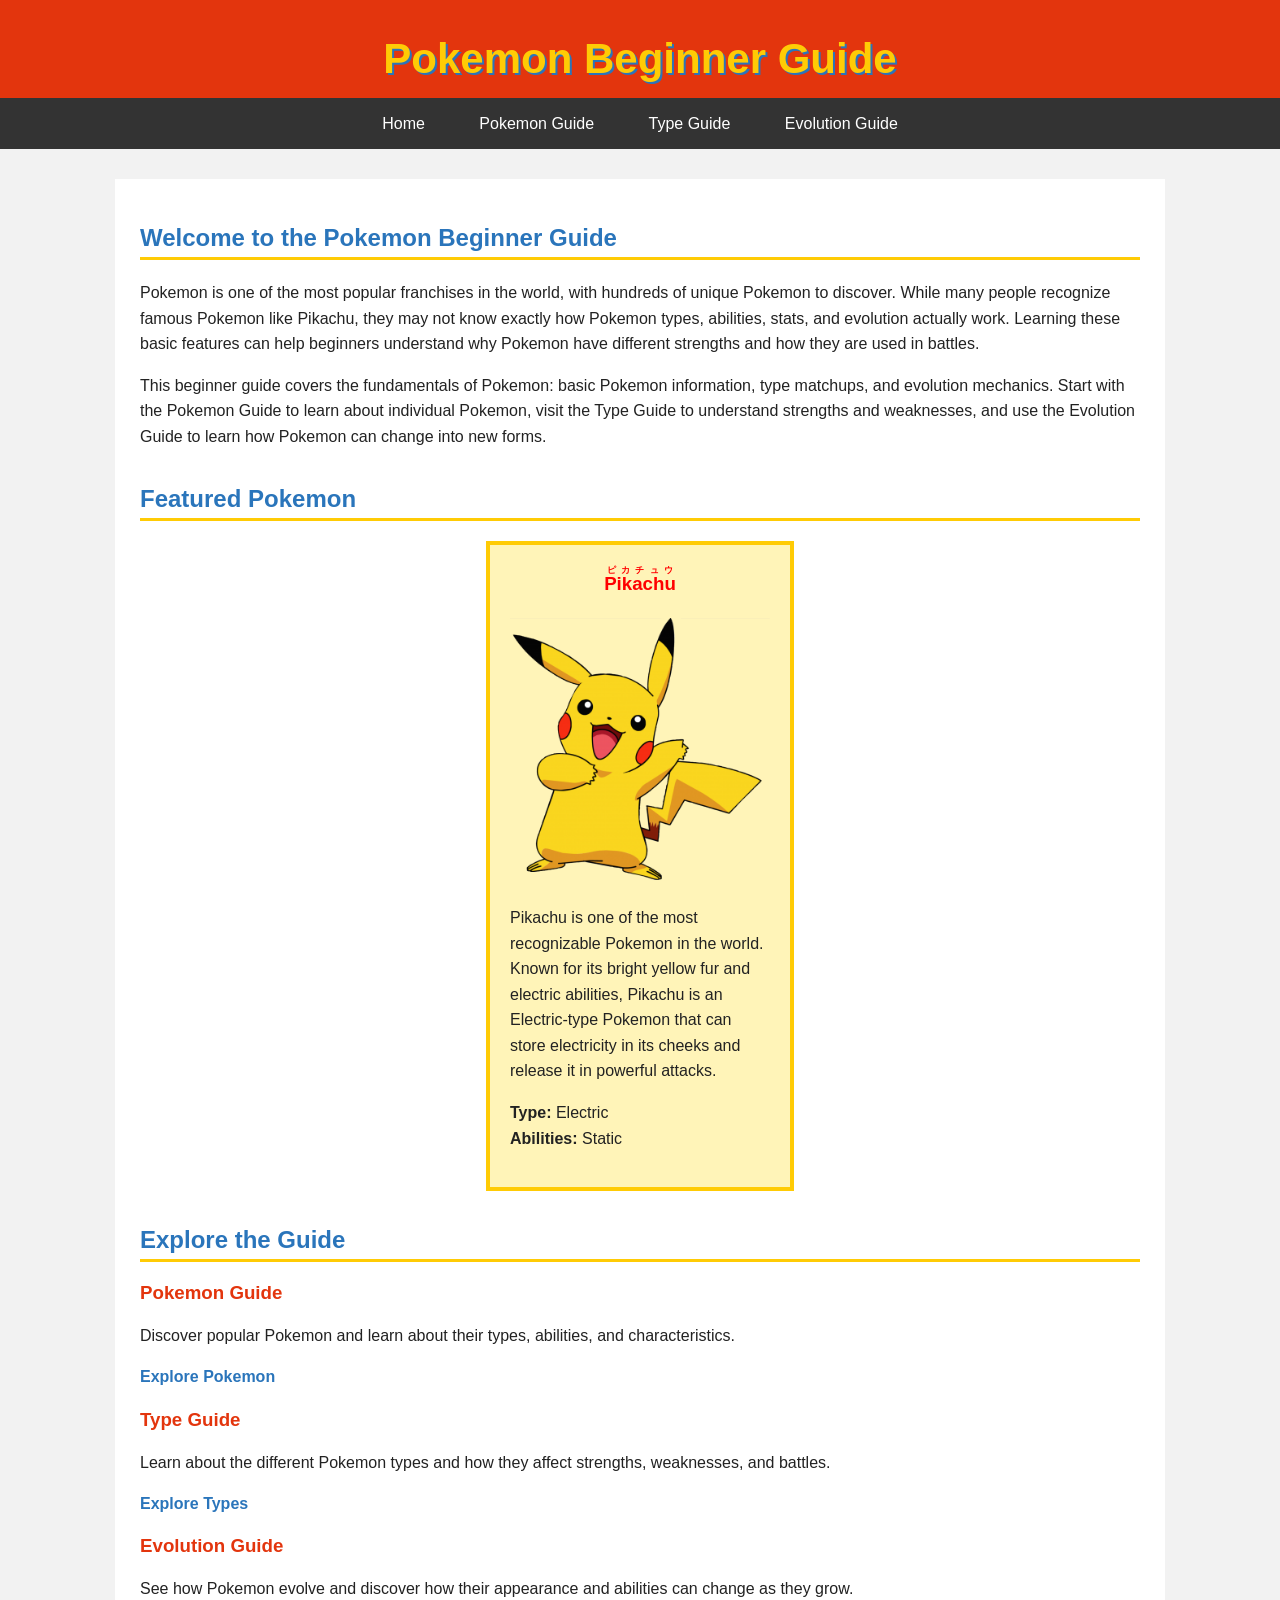
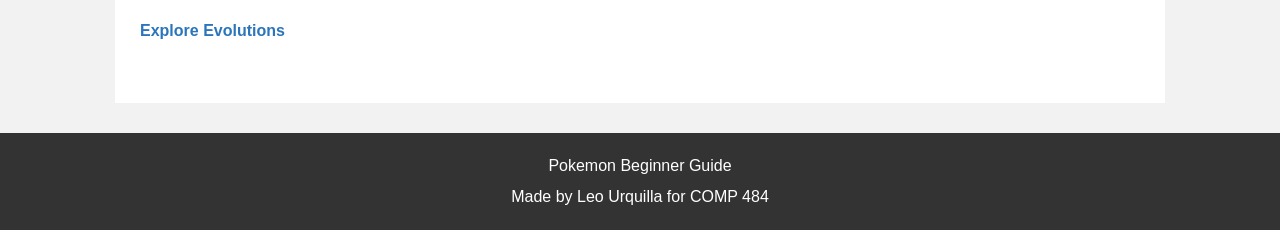
<file: index.html>
<!DOCTYPE html>
<html lang="en">
<head>
    <meta charset="UTF-8" />
    <title>Pokemon Beginner Guide</title>
    <link href="css/styles.css" rel="stylesheet" type="text/css" />
</head>
<body> 
    <header role="banner">
        <h1>Pokemon Beginner Guide</h1>

        <nav role="navigation">
            <ul>
                <li><a href="index.html" title="Home">Home</a></li>
                <li><a href="pokemon.html" title="Pokemon Guide">Pokemon Guide</a></li>
                <li><a href="types.html" title="Pokemon Types Guide">Type Guide</a></li>
                <li><a href="evolution.html" title="Pokemon Evolution Guide">Evolution Guide</a></li>
            </ul>
        </nav>
    </header>

<main role="main">
    <article role="article">
        <section>
            <h2>Welcome to the Pokemon Beginner Guide</h2>

            <p>Pokemon is one of the most popular franchises in the world, with hundreds of unique Pokemon to discover. While many people recognize famous Pokemon like Pikachu, they may not know exactly how Pokemon types, abilities, stats, and evolution actually work. Learning these basic features can help beginners understand why Pokemon have different strengths and how they are used in battles.</p>

            <p>This beginner guide covers the fundamentals of Pokemon: basic Pokemon information, type matchups, and evolution mechanics. Start with the Pokemon Guide to learn about individual Pokemon, visit the Type Guide to understand strengths and weaknesses, and use the Evolution Guide to learn how Pokemon can change into new forms.</p>

        </section>
        <section>
            <h2>Featured Pokemon</h2>
            <div class="pokemon-card pikachu-card">
            <h3>

                <!-- The <ruby> element adds small annotations to text. I used it with Pokemon names throughout the website to display their Japanese names above their English names. -->
                    
                <ruby>
                    Pikachu
                    <rt>ピカチュウ</rt>
                </ruby>
            </h3>
            
                <!-- The fetchpriority attribute gives the browser a notice about how important a resource is to load. I used fetchpriority="high" on the featured Pikachu image because it is in the Home Page. -->

            <img src="images/pikachu.png" alt="Pikachu Pokemon" width="300" fetchpriority="high" />

            <p>Pikachu is one of the most recognizable Pokemon in the world. Known for its bright yellow fur and electric abilities, Pikachu is an Electric-type Pokemon that can store electricity in its cheeks and release it in powerful attacks.</p>

            <p><strong>Type:</strong> Electric <br /> <strong>Abilities:</strong> Static</p>
            </div>
        </section>
        <section>
            <h2>Explore the Guide</h2>

            <h3>Pokemon Guide</h3>
            <p>Discover popular Pokemon and learn about their types, abilities, and characteristics.</p>
            <p><a href="pokemon.html" title="Explore the Pokemon Guide">Explore Pokemon</a></p>

            <h3>Type Guide</h3>
            <p>Learn about the different Pokemon types and how they affect strengths, weaknesses, and battles.</p>
            <p><a href="types.html" title="Explore the Pokemon Type Guide">Explore Types</a></p>

            <h3>Evolution Guide</h3>
            <p>See how Pokemon evolve and discover how their appearance and abilities can change as they grow.</p>
            <p><a href="evolution.html" title="Explore the Pokemon Evolution Guide">Explore Evolutions</a></p>
        </section>
    </article>
</main>
<footer role="contentinfo">
    <p>Pokemon Beginner Guide</p>
    <p>Made by Leo Urquilla for COMP 484</p>
</footer>
</body>
</html>
</file>
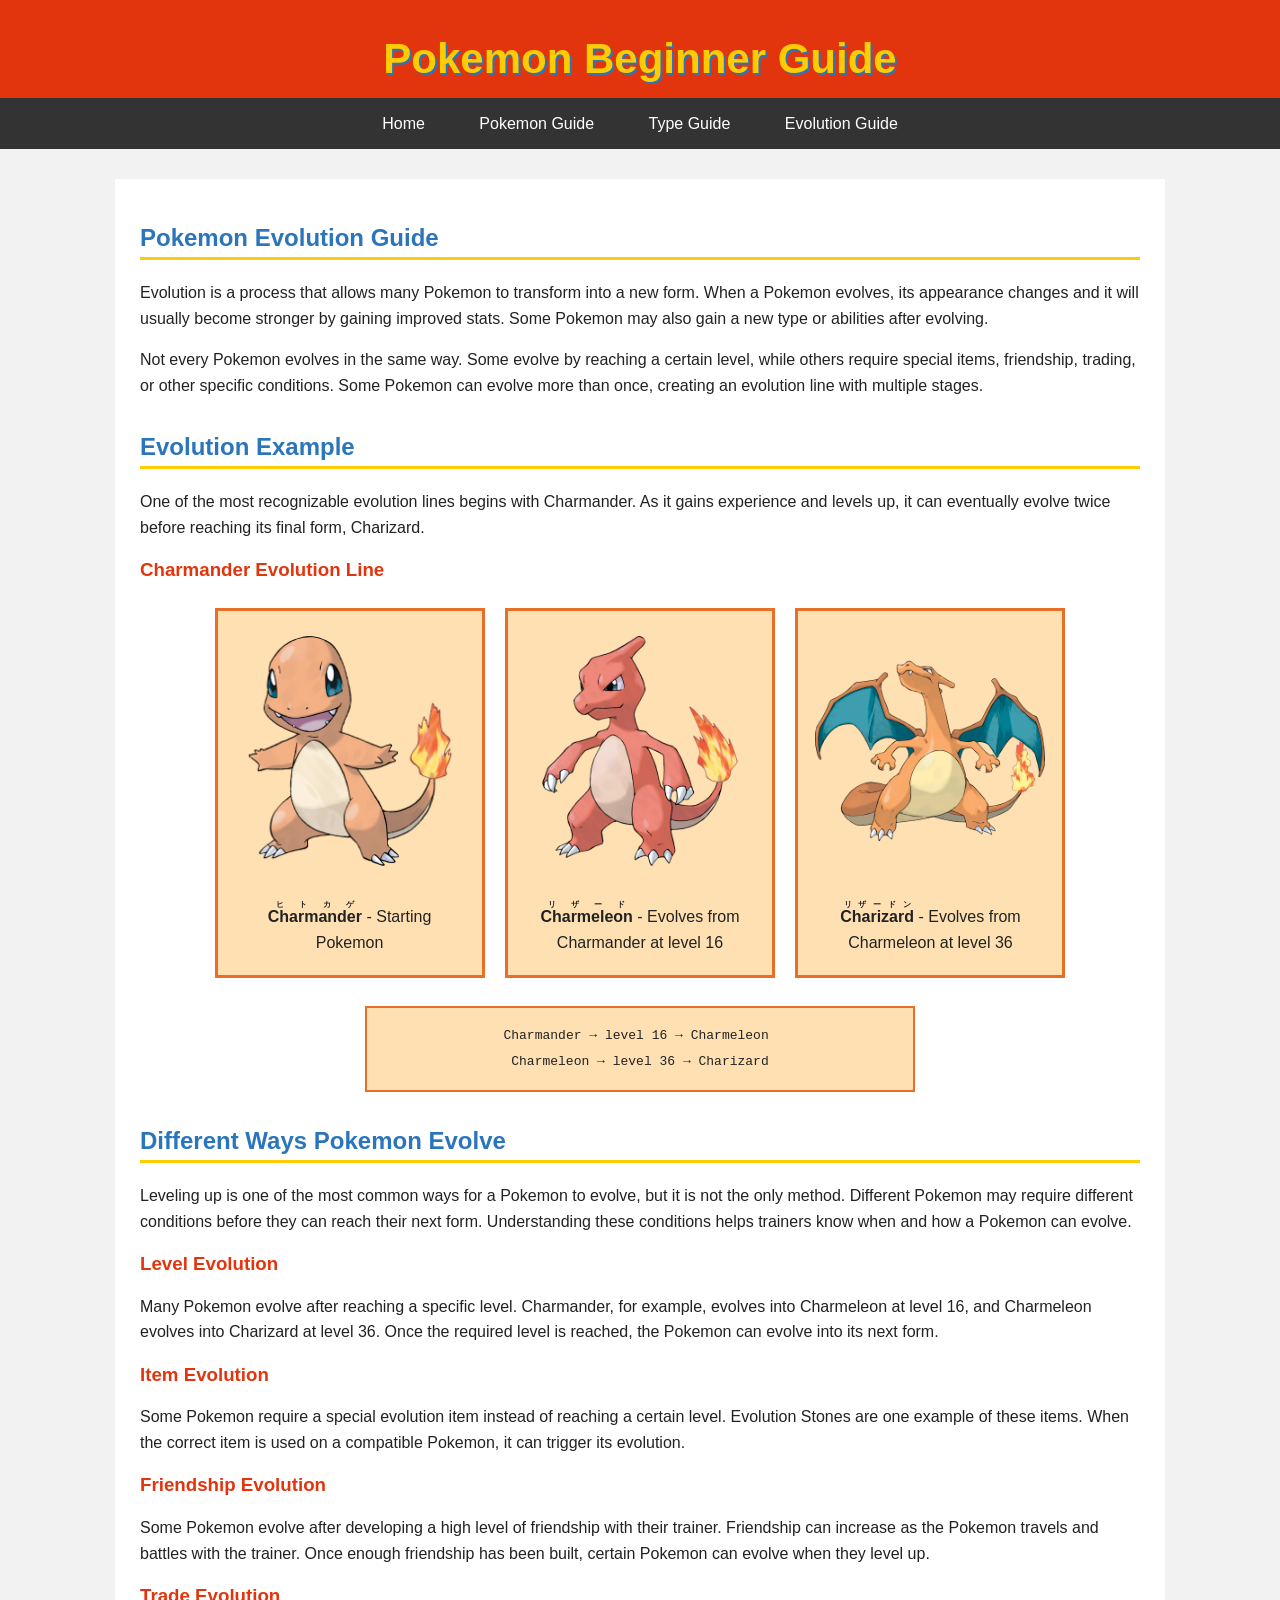
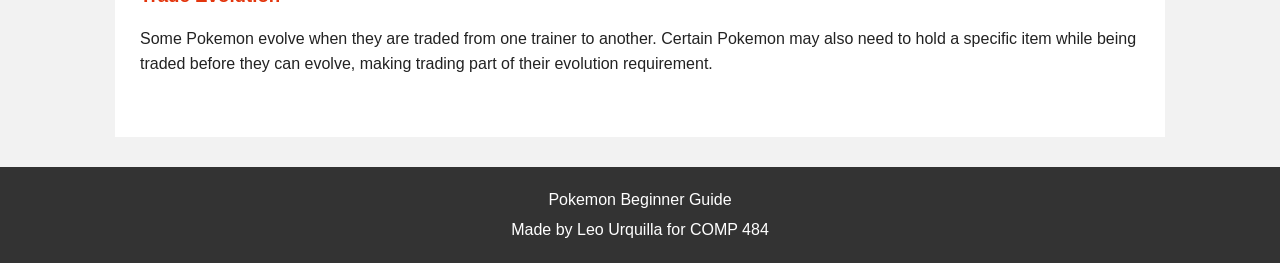
<file: evolution.html>
<!DOCTYPE html>
<html lang="en">
<head>
    <meta charset="UTF-8" />
    <title>Pokemon Evolution Guide</title>
    <link href="css/styles.css" rel="stylesheet" type="text/css" />
</head>
<body> 
    <header role="banner">
        <h1>Pokemon Beginner Guide</h1>

        <nav role="navigation">
            <ul>
                <li><a href="index.html" title="Home">Home</a></li>
                <li><a href="pokemon.html" title="Pokemon Guide">Pokemon Guide</a></li>
                <li><a href="types.html" title="Pokemon Types Guide">Type Guide</a></li>
                <li><a href="evolution.html" title="Pokemon Evolution Guide">Evolution Guide</a></li>
            </ul>
        </nav>
    </header>

<main role="main">
    <article role="article">
        <section>
            <h2>Pokemon Evolution Guide</h2>

            <p>Evolution is a process that allows many Pokemon to transform into a new form. When a Pokemon evolves, its appearance changes and it will usually become stronger by gaining improved stats. Some Pokemon may also gain a new type or abilities after evolving.</p>

            <p>Not every Pokemon evolves in the same way. Some evolve by reaching a certain level, while others require special items, friendship, trading, or other specific conditions. Some Pokemon can evolve more than once, creating an evolution line with multiple stages.</p>
        </section>
        <section>
            <h2>Evolution Example</h2>
            <p>One of the most recognizable evolution lines begins with Charmander. As it gains experience and levels up, it can eventually evolve twice before reaching its final form, Charizard.</p>
            <h3>Charmander Evolution Line</h3>
            <ol class="evolution-line">
                <li><img src="images/charmander.png" alt="Charmander Pokemon" width="250" loading="lazy" /><p>
                    <strong>

                <!-- The <ruby> element is used to provide a small annotation for text. On my website I used it to display the Japanese names of the Pokemon above their English names. -->

                        <ruby>
                            Charmander
                            <rt>ヒトカゲ</rt>
                        </ruby>
                    </strong> - Starting Pokemon</p></li>
                <li><img src="images/charmeleon.png" alt="Charmeleon Pokemon" width="250" loading="lazy" /><p>
                    <strong>
                        <ruby>
                            Charmeleon
                            <rt>リザード</rt>
                        </ruby>
                    </strong> - Evolves from Charmander at level 16</p></li>
                <li><img src="images/charizard.png" alt="Charizard Pokemon" width="250" loading="lazy" /><p>
                    <strong>
                        <ruby>
                            Charizard
                            <rt>リザードン</rt>
                        </ruby>
                    </strong> - Evolves from Charmeleon at level 36</p></li>
            </ol>

                <!-- The <pre> (preformatted text) element preserves spaces and line breaks as they are written in the HTML. I used it on the Evolution Guide to display the Charmander evolution path. -->

                    <pre>Charmander → level 16 → Charmeleon 
Charmeleon → level 36 → Charizard</pre>
        </section>
        <section>
            <h2>Different Ways Pokemon Evolve</h2>
            <p>Leveling up is one of the most common ways for a Pokemon to evolve, but it is not the only method. Different Pokemon may require different conditions before they can reach their next form. Understanding these conditions helps trainers know when and how a Pokemon can evolve.</p>
            <h3>Level Evolution</h3>
            <p>Many Pokemon evolve after reaching a specific level. Charmander, for example, evolves into Charmeleon at level 16, and Charmeleon evolves into Charizard at level 36. Once the required level is reached, the Pokemon can evolve into its next form.</p>
            <h3>Item Evolution</h3>
            <p>Some Pokemon require a special evolution item instead of reaching a certain level. Evolution Stones are one example of these items. When the correct item is used on a compatible Pokemon, it can trigger its evolution.</p>
            <h3>Friendship Evolution</h3>
            <p>Some Pokemon evolve after developing a high level of friendship with their trainer. Friendship can increase as the Pokemon travels and battles with the trainer. Once enough friendship has been built, certain Pokemon can evolve when they level up.</p>
            <h3>Trade Evolution</h3>
            <p>Some Pokemon evolve when they are traded from one trainer to another. Certain Pokemon may also need to hold a specific item while being traded before they can evolve, making trading part of their evolution requirement.</p>
        </section>
    </article>
</main>
<footer role="contentinfo">
    <p>Pokemon Beginner Guide</p>
    <p>Made by Leo Urquilla for COMP 484</p>
</footer>
</body>
</html>
</file>
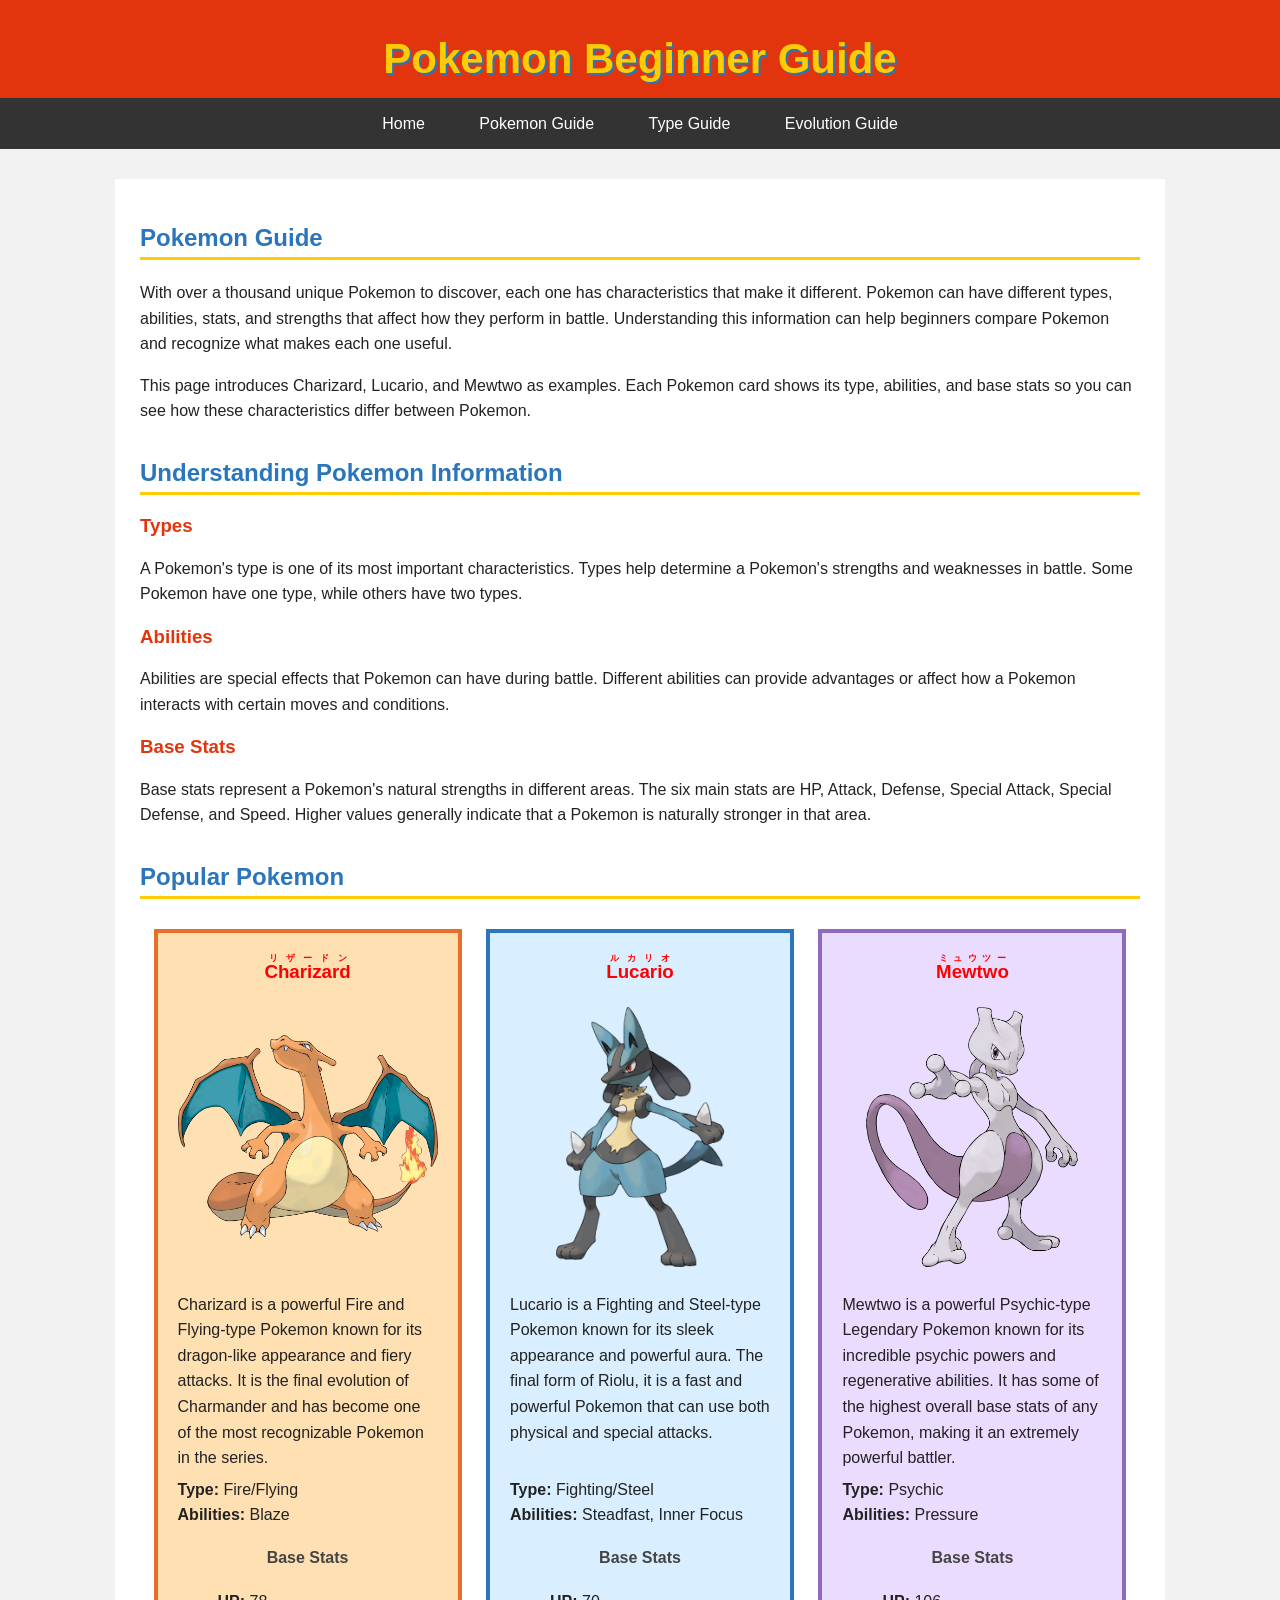
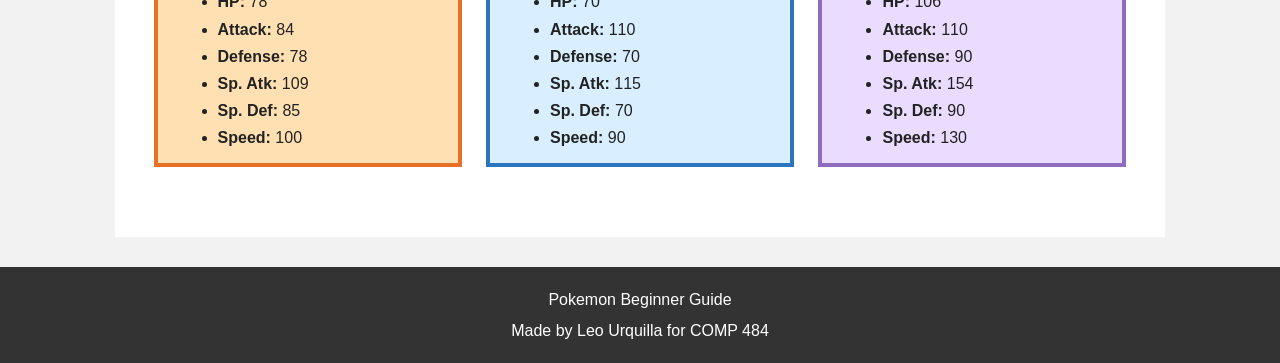
<file: pokemon.html>
<!DOCTYPE html>
<html lang="en">
<head>
    <meta charset="UTF-8" />
    <title>Pokemon Guide</title>
    <link href="css/styles.css" rel="stylesheet" type="text/css" />
</head>
<body> 
    <header role="banner">
        <h1>Pokemon Beginner Guide</h1>

        <nav role="navigation">
            <ul>
                <li><a href="index.html" title="Home">Home</a></li>
                <li><a href="pokemon.html" title="Pokemon Guide">Pokemon Guide</a></li>
                <li><a href="types.html" title="Pokemon Types Guide">Type Guide</a></li>
                <li><a href="evolution.html" title="Pokemon Evolution Guide">Evolution Guide</a></li>
            </ul>
        </nav>
    </header>

<main role="main">
    <article role="article">
        <section>
            <h2>Pokemon Guide</h2>

            <p>With over a thousand unique Pokemon to discover, each one has characteristics that make it different. Pokemon can have different types, abilities, stats, and strengths that affect how they perform in battle. Understanding this information can help beginners compare Pokemon and recognize what makes each one useful.</p>

            <p>This page introduces Charizard, Lucario, and Mewtwo as examples. Each Pokemon card shows its type, abilities, and base stats so you can see how these characteristics differ between Pokemon.</p>
        </section>
        <section>
            <h2>Understanding Pokemon Information</h2>

            <h3>Types</h3>
            <p>A Pokemon's type is one of its most important characteristics. Types help determine a Pokemon's strengths and weaknesses in battle. Some Pokemon have one type, while others have two types.</p>

            <h3>Abilities</h3>
            <p>Abilities are special effects that Pokemon can have during battle. Different abilities can provide advantages or affect how a Pokemon interacts with certain moves and conditions.</p>

            <h3>Base Stats</h3>
            <p>Base stats represent a Pokemon's natural strengths in different areas. The six main stats are HP, Attack, Defense, Special Attack, Special Defense, and Speed. Higher values generally indicate that a Pokemon is naturally stronger in that area.</p>
        </section>
        <section>
        <h2>Popular Pokemon</h2>
        <div class="pokemon-cards">
        <div class="pokemon-card charizard-card">
            <h3>
                <ruby>
                    Charizard
                    <rt>リザードン</rt>
                </ruby>
            </h3>

            <!-- The loading attribute controls when an image loads. I used loading="lazy" on Pokemon images so they can wait to load until they are needed. -->

            <img src="images/charizard.png" alt="Charizard Pokemon" width="300" loading="lazy"/> 

            <p class="pokemon-description">Charizard is a powerful Fire and Flying-type Pokemon known for its dragon-like appearance and fiery attacks. It is the final evolution of Charmander and has become one of the most recognizable Pokemon in the series.</p>

            <p><strong>Type:</strong> Fire/Flying <br /> <strong>Abilities:</strong> Blaze</p>

            <h4>Base Stats</h4>
            <ul>
                
            <!-- The <data> element connects text with a machine-readable value. I used it in the Pokemon cards to represent each Pokemon's base stats. -->

                <li><strong>HP:</strong> <data value="78">78</data></li>
                <li><strong>Attack:</strong> <data value="84">84</data></li>
                <li><strong>Defense:</strong> <data value="78">78</data></li>
                <li><strong>Sp. Atk:</strong> <data value="109">109</data></li>
                <li><strong>Sp. Def:</strong> <data value="85">85</data></li>
                <li><strong>Speed:</strong> <data value="100">100</data></li>
            </ul>
        </div>
        <div class="pokemon-card lucario-card">
            <h3>
                <ruby>
                    Lucario
                    <rt>ルカリオ</rt>
                </ruby>
            </h3>
            <img src="images/lucario.png" alt="Lucario Pokemon" width="300" loading="lazy"/> 

            <p class="pokemon-description">Lucario is a Fighting and Steel-type Pokemon known for its sleek appearance and powerful aura. The final form of Riolu, it is a fast and powerful Pokemon that can use both physical and special attacks.</p>

            <p><strong>Type:</strong> Fighting/Steel <br /> <strong>Abilities:</strong> Steadfast, Inner Focus</p>

            <h4>Base Stats</h4>
            <ul>
                <li><strong>HP:</strong> <data value="70">70</data></li>
                <li><strong>Attack:</strong> <data value="110">110</data></li>
                <li><strong>Defense:</strong> <data value="70">70</data></li>
                <li><strong>Sp. Atk:</strong> <data value="115">115</data></li>
                <li><strong>Sp. Def:</strong> <data value="70">70</data></li>
                <li><strong>Speed:</strong> <data value="90">90</data></li>
            </ul>
        </div>
        <div class="pokemon-card mewtwo-card">
            <h3>
                <ruby>
                    Mewtwo
                    <rt>ミュウツー</rt>
                </ruby>
            </h3>
            <img src="images/mewtwo.png" alt="Mewtwo Pokemon" width="300" loading="lazy"/> 
            <p class="pokemon-description">Mewtwo is a powerful Psychic-type Legendary Pokemon known for its incredible psychic powers and regenerative abilities. It has some of the highest overall base stats of any Pokemon, making it an extremely powerful battler.</p>

            <p><strong>Type:</strong> Psychic <br /> <strong>Abilities:</strong> Pressure</p>

            <h4>Base Stats</h4>
            <ul>
                <li><strong>HP:</strong> <data value="106">106</data></li>
                <li><strong>Attack:</strong> <data value="110">110</data></li>
                <li><strong>Defense:</strong> <data value="90">90</data></li>
                <li><strong>Sp. Atk:</strong> <data value="154">154</data></li>
                <li><strong>Sp. Def:</strong> <data value="90">90</data></li>
                <li><strong>Speed:</strong> <data value="130">130</data></li>
            </ul>
        </div>
        </div>
        </section>
    </article>
</main>
<footer role="contentinfo">
    <p>Pokemon Beginner Guide</p>
    <p>Made by Leo Urquilla for COMP 484</p>
</footer>
</body>
</html>
</file>
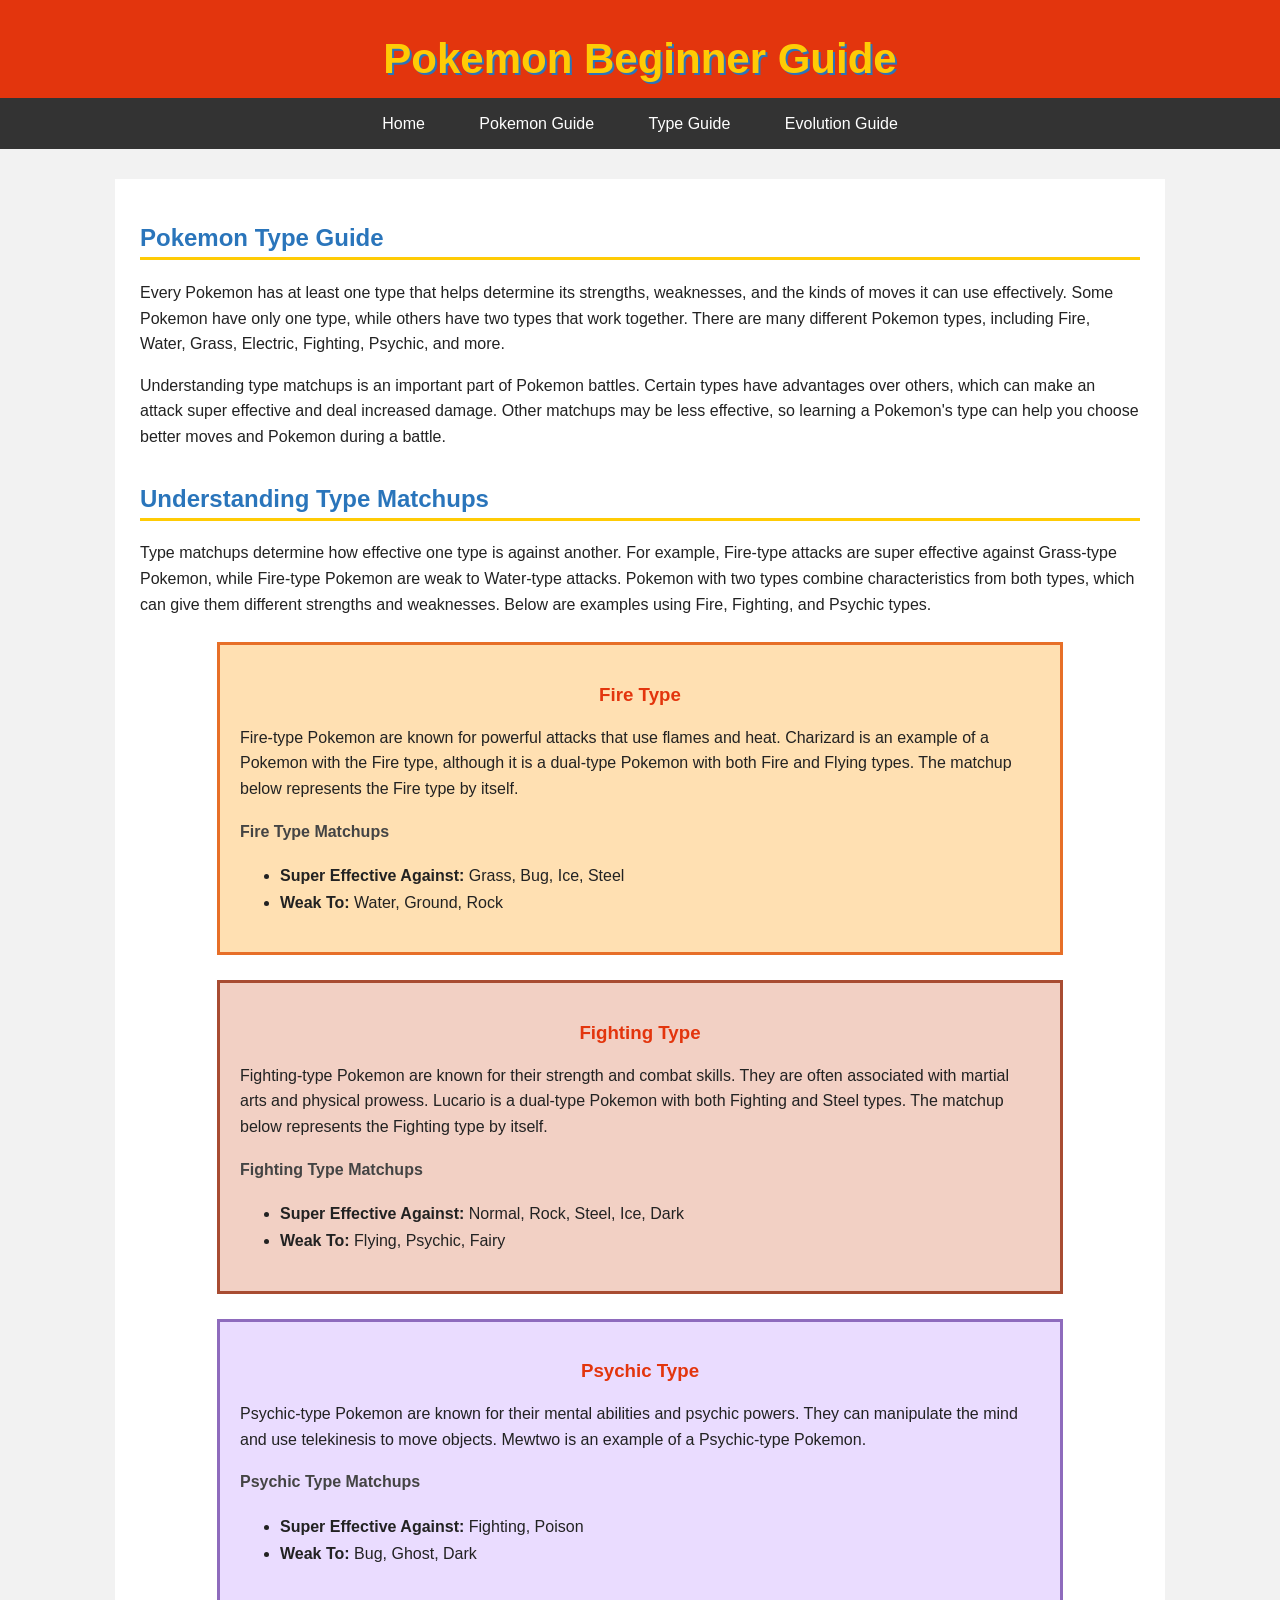
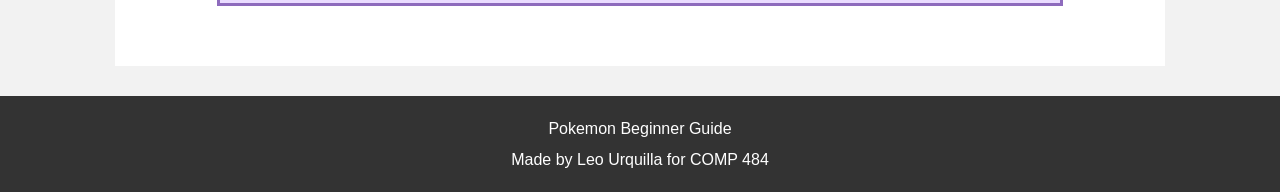
<file: types.html>
<!DOCTYPE html>
<html lang="en">
<head>
    <meta charset="UTF-8" />
    <title>Pokemon Type Guide</title>
    <link href="css/styles.css" rel="stylesheet" type="text/css" />
</head>
<body> 
    <header role="banner">
        <h1>Pokemon Beginner Guide</h1>

        <nav role="navigation">
            <ul>
                <li><a href="index.html" title="Home">Home</a></li>
                <li><a href="pokemon.html" title="Pokemon Guide">Pokemon Guide</a></li>
                <li><a href="types.html" title="Pokemon Types Guide">Type Guide</a></li>
                <li><a href="evolution.html" title="Pokemon Evolution Guide">Evolution Guide</a></li>
            </ul>
        </nav>
    </header>

<main role="main">
    <article role="article">
            <section>
            <h2>Pokemon Type Guide</h2>

            <p>Every Pokemon has at least one type that helps determine its strengths, weaknesses, and the kinds of moves it can use effectively. Some Pokemon have only one type, while others have two types that work together. There are many different Pokemon types, including Fire, Water, Grass, Electric, Fighting, Psychic, and more.</p>

            <p>Understanding type matchups is an important part of Pokemon battles. Certain types have advantages over others, which can make an attack super effective and deal increased damage. Other matchups may be less effective, so learning a Pokemon's type can help you choose better moves and Pokemon during a battle.</p>
            </section>
            <section>
            <h2>Understanding Type Matchups</h2>
            <p>Type matchups determine how effective one type is against another. For example, Fire-type attacks are super effective against Grass-type Pokemon, while Fire-type Pokemon are weak to Water-type attacks. Pokemon with two types combine characteristics from both types, which can give them different strengths and weaknesses. Below are examples using Fire, Fighting, and Psychic types.</p>
            
            <!-- The tabindex attribute controls whether an element can receive keyboard focus. I used tabindex="0" on the type headings so they can be reached using the normal Tab order. -->
             
        <div class="type-card fire-type">
            <h3 tabindex="0">Fire Type</h3>
            <p>Fire-type Pokemon are known for powerful attacks that use flames and heat. Charizard is an example of a Pokemon with the Fire type, although it is a dual-type Pokemon with both Fire and Flying types. The matchup below represents the Fire type by itself.</p>
            <h4>Fire Type Matchups</h4>
            <ul>
                <li><strong>Super Effective Against:</strong> Grass, Bug, Ice, Steel</li>
                <li><strong>Weak To:</strong> Water, Ground, Rock</li>
            </ul>
        </div>
        <div class="type-card fighting-type">
            <h3 tabindex="0">Fighting Type</h3>
            <p>Fighting-type Pokemon are known for their strength and combat skills. They are often associated with martial arts and physical prowess. Lucario is a dual-type Pokemon with both Fighting and Steel types. The matchup below represents the Fighting type by itself.</p>
            <h4>Fighting Type Matchups</h4>
            <ul>
                <li><strong>Super Effective Against:</strong> Normal, Rock, Steel, Ice, Dark</li>
                <li><strong>Weak To:</strong> Flying, Psychic, Fairy</li>
            </ul>
        </div>
        <div class="type-card psychic-type"> 
            <h3 tabindex="0">Psychic Type</h3>
            <p>Psychic-type Pokemon are known for their mental abilities and psychic powers. They can manipulate the mind and use telekinesis to move objects. Mewtwo is an example of a Psychic-type Pokemon.</p>
            <h4>Psychic Type Matchups</h4>
            <ul>
                <li><strong>Super Effective Against:</strong> Fighting, Poison</li>
                <li><strong>Weak To:</strong> Bug, Ghost, Dark</li>
            </ul>
        </div>
        </section>
    </article>
</main>
<footer role="contentinfo">
    <p>Pokemon Beginner Guide</p>
    <p>Made by Leo Urquilla for COMP 484</p>
</footer>
</body>
</html>
</file>
<file: css/styles.css>
/* general page styles */

body {
    margin: 0;
    background-color: #f2f2f2;
    color: #222222;
    font-family: Arial, Helvetica, sans-serif;
}


/* header */

header {
    background-color: #e3350d;
    text-align: center;
    padding-top: 20px;
}

header h1 {
    color: #ffcb05;
    font-size: 42px;
    margin: 0;
    padding: 15px;
    text-shadow: 2px 2px #2a75bb;
}


/* nav */

nav {
    background-color: #333333;
}

nav ul {
    list-style-type: none;
    margin: 0;
    padding: 0;
    text-align: center;
}

nav li {
    display: inline-block;
}

nav a {
    display: block;
    color: white;
    text-decoration: none;
    padding: 12px 25px;
}

nav a:hover {
    background-color: #ffcb05;
    color: #222222;
}


/* main content */

main {
    width: 85%;
    max-width: 1000px;
    margin: 30px auto;
    background-color: white;
    padding: 25px;
}

section {
    margin-bottom: 35px;
}

/* pokemon Cards */

.pokemon-card {
    width: 260px;
    height: 790px;
    background-color: #fff4b8;
    border: 4px solid #ffcb05;
    padding: 20px;
    text-align: center;
    margin: 20px auto;
}

.pikachu-card {
    height: auto;
}

.pokemon-card h3 {
    margin-top: 0;
}

.pokemon-card ruby {
    color: red;
}

.pokemon-card img {
    margin: 5px 0;
}

.pokemon-card p {
    text-align: left;
}
.pokemon-card ul {
    text-align: left;
}

.pokemon-cards {
    text-align: center;
}

.pokemon-cards .pokemon-card {
    display: inline-block;
    vertical-align: top;
    margin: 10px;
}

.pokemon-description {
    height: 165px;
    margin-bottom: 20px;
}

/* individual pokemon card colors */

.charizard-card {
    background-color: #ffe0b2;
    border-color: #e76f28;
}

.lucario-card {
    background-color: #d9efff;
    border-color: #2a75bb;
}

.mewtwo-card {
    background-color: #eadcff;
    border-color: #8e6bbd;
}

/* Type Cards */

.type-card {
    width: 80%;
    margin: 25px auto;
    padding: 20px;
    border: 3px solid;
}

.type-card h3 {
    text-align: center;
}

.fire-type {
    background-color: #ffe0b2;
    border-color: #e76f28;
}

.fighting-type {
    background-color: #f2d0c4;
    border-color: #a84c32;
}

.psychic-type {
    background-color: #eadcff;
    border-color: #8e6bbd;
}

/* evolution line */

.evolution-line {
    text-align: center;
    padding: 0;
}

.evolution-line li {
    display: inline-block;
    vertical-align: top;
    width: 270px;
    min-height: 360px;
    margin: 8px;
    padding: 15px;
    background-color: #ffe0b2;
    border: 3px solid #e76f28;
    box-sizing: border-box;
}

.evolution-line img {
    width: 230px;
    height: 250px;
    object-fit: contain;
}

.evolution-line p {
    text-align: center;
    margin-bottom: 5px;
}

/* headings */

h2 {
    color: #2a75bb;
    border-bottom: 3px solid #ffcb05;
    padding-bottom: 5px;
}

h3 {
    color: #e3350d;
}

h4 {
    color: #444444;
}

/* evolution path */

pre {
    width: 55%;
    margin: 20px auto;
    padding: 15px;
    background-color: #ffe0b2;
    border: 2px solid #e76f28;
    text-align: center;
    line-height: 2;
    box-sizing: border-box;
}

/* paragraphs */

p {
    line-height: 1.6;
}


/* images */

img {
    max-width: 100%;
    height: auto;
}


/* lists */

ul,
ol {
    line-height: 1.7;
}


/* links inside the main content */

main a {
    color: #2a75bb;
    font-weight: bold;
    text-decoration: none;
}

main a:hover {
    color: #e3350d;
    text-decoration: underline;
}


/* footer */

footer {
    background-color: #333333;
    color: white;
    text-align: center;
    padding: 15px;
}

footer p {
    margin: 5px;
}
</file>
